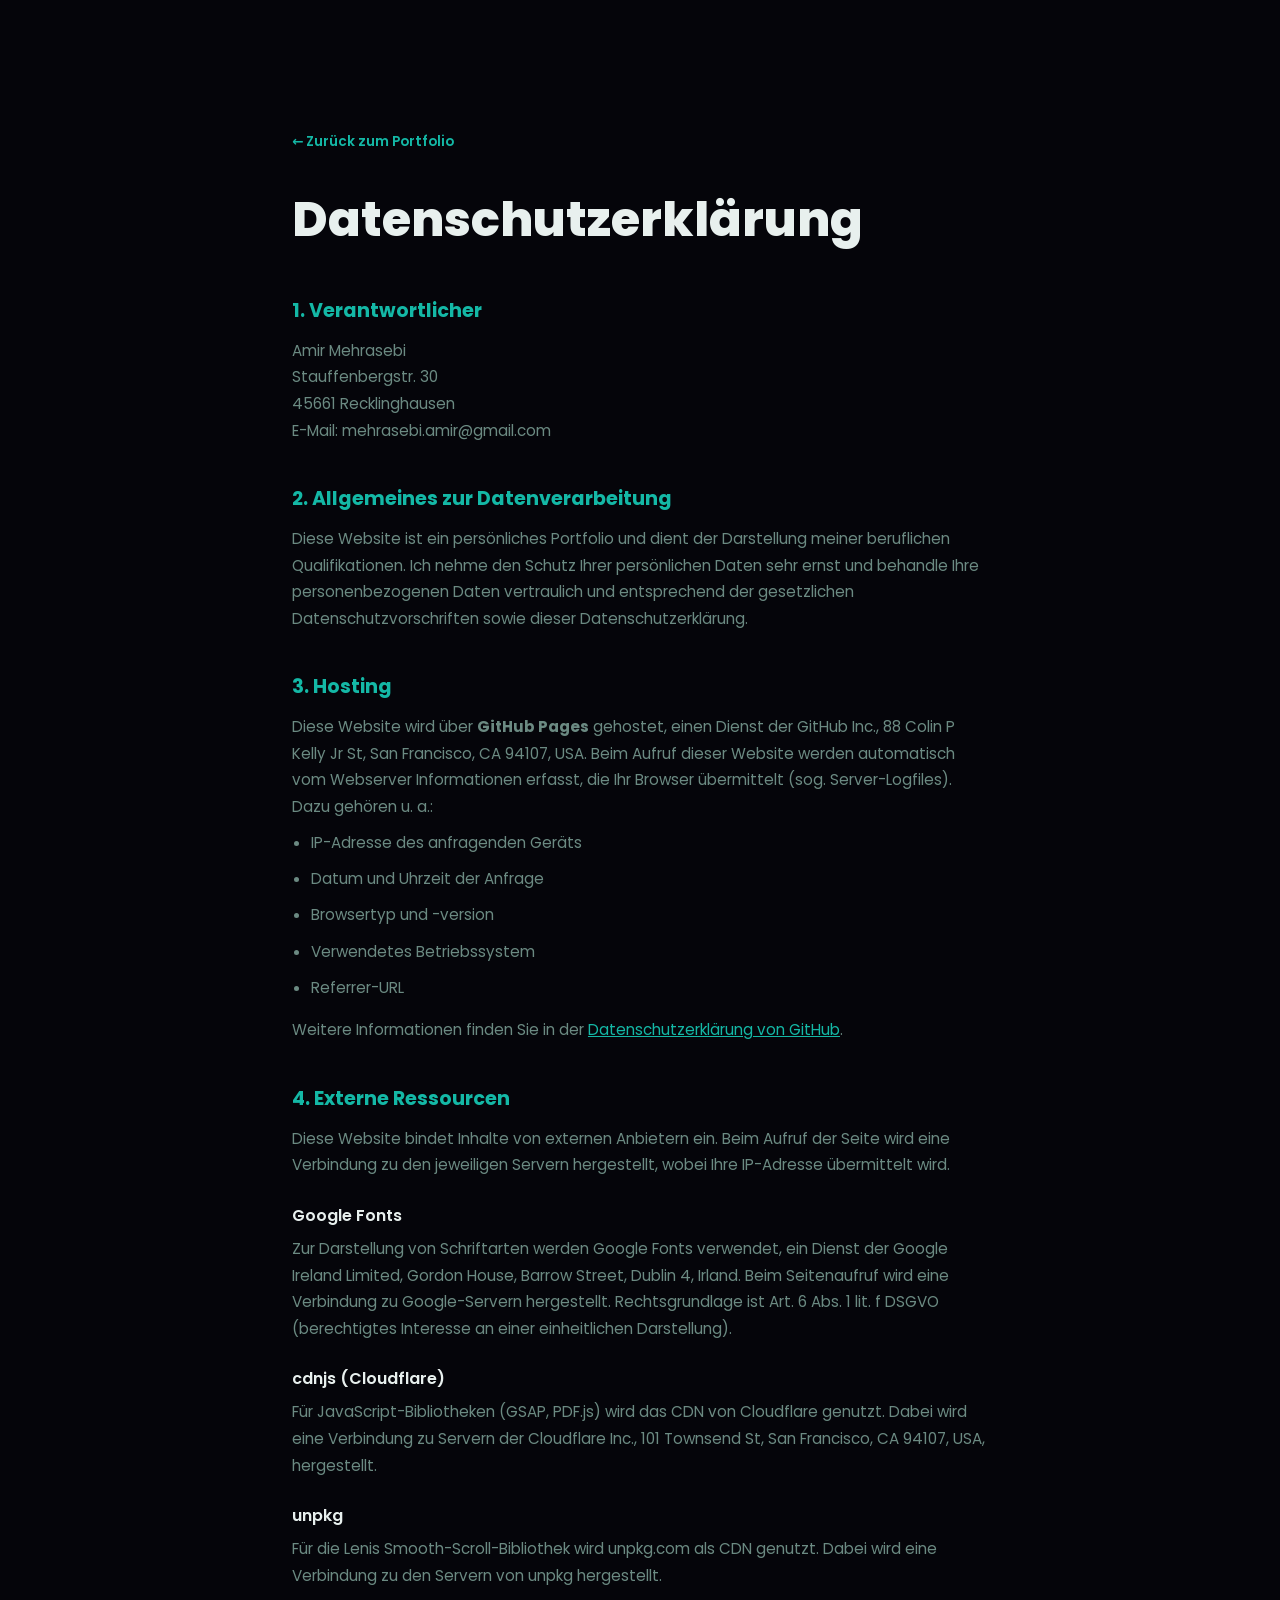
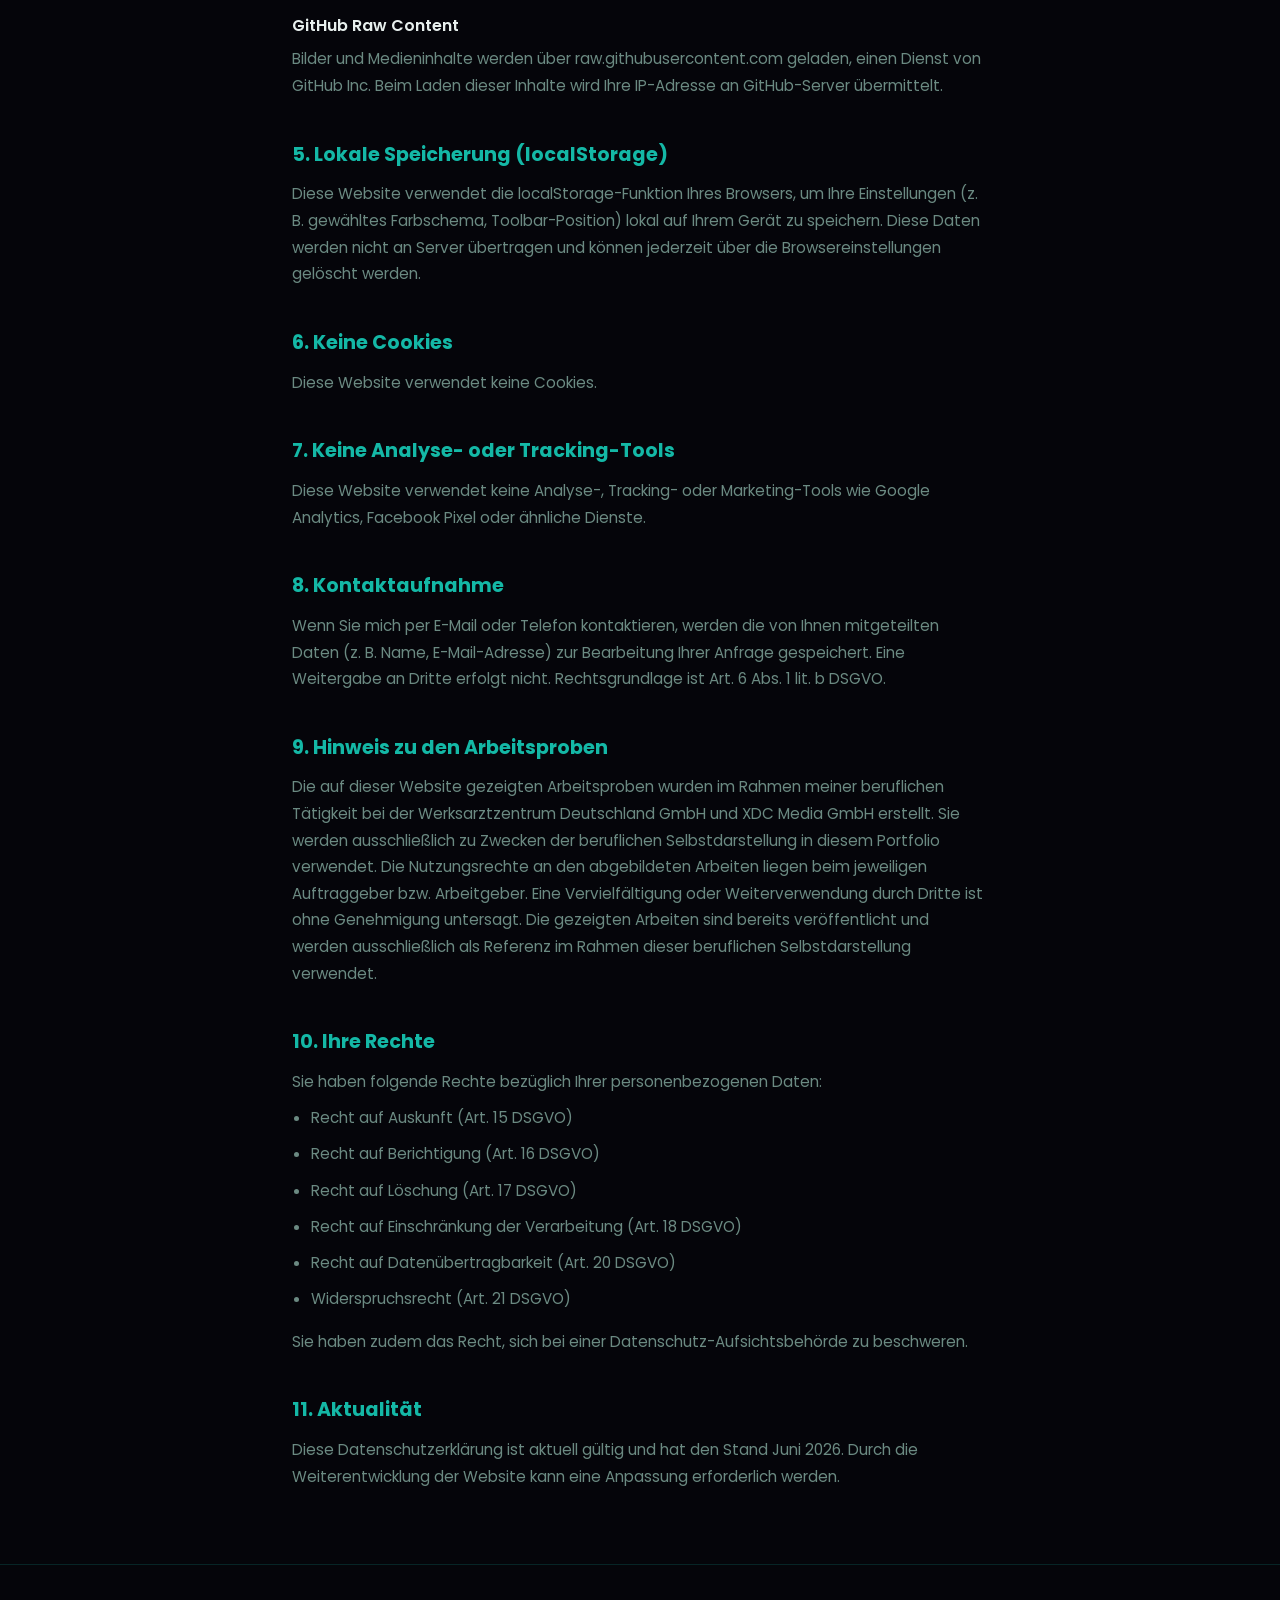
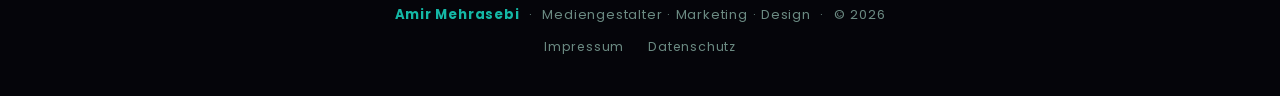
<file: datenschutz.html>
<!doctype html>
<html lang="de">
  <head>
    <meta charset="UTF-8" />
    <meta name="viewport" content="width=device-width, initial-scale=1.0" />
    <title>Datenschutz — Amir Mehrasebi</title>
    <link rel="preconnect" href="https://fonts.googleapis.com" />
    <link rel="preconnect" href="https://fonts.gstatic.com" crossorigin />
    <link
      href="https://fonts.googleapis.com/css2?family=Poppins:wght@400;600;700;800;900&display=swap"
      rel="stylesheet"
    />
    <link rel="stylesheet" href="style.css" />
    <style>
      .legal-page {
        max-width: 760px;
        margin: 0 auto;
        padding: 8rem 2rem 4rem;
        min-height: 100vh;
      }
      .legal-page h1 {
        font-size: clamp(2rem, 5vw, 3rem);
        font-weight: 800;
        margin-bottom: 2rem;
      }
      .legal-page h2 {
        font-size: 1.2rem;
        font-weight: 700;
        color: var(--accent);
        margin-top: 2.5rem;
        margin-bottom: 0.8rem;
      }
      .legal-page h3 {
        font-size: 1rem;
        font-weight: 600;
        margin-top: 1.5rem;
        margin-bottom: 0.5rem;
      }
      .legal-page p,
      .legal-page li {
        color: var(--muted);
        font-size: 0.95rem;
        line-height: 1.75;
        margin-bottom: 0.6rem;
      }
      .legal-page ul {
        padding-left: 1.2rem;
        margin-bottom: 1rem;
      }
      .legal-back {
        display: inline-flex;
        align-items: center;
        gap: 0.4rem;
        color: var(--accent);
        text-decoration: none;
        font-size: 0.85rem;
        font-weight: 600;
        margin-bottom: 2rem;
        transition: opacity 0.2s;
      }
      .legal-back:hover {
        opacity: 0.7;
      }
    </style>
  </head>
  <body>
    <div class="legal-page">
      <a href="index.html" class="legal-back">← Zurück zum Portfolio</a>
      <h1>Datenschutzerklärung</h1>

      <h2>1. Verantwortlicher</h2>
      <p>
        Amir Mehrasebi<br />
        <!-- ADRESSE HIER EINTRAGEN -->
        Stauffenbergstr. 30<br />
        45661 Recklinghausen<br />
        E-Mail: mehrasebi.amir@gmail.com
      </p>

      <h2>2. Allgemeines zur Datenverarbeitung</h2>
      <p>
        Diese Website ist ein persönliches Portfolio und dient der Darstellung
        meiner beruflichen Qualifikationen. Ich nehme den Schutz Ihrer
        persönlichen Daten sehr ernst und behandle Ihre personenbezogenen Daten
        vertraulich und entsprechend der gesetzlichen Datenschutzvorschriften
        sowie dieser Datenschutzerklärung.
      </p>

      <h2>3. Hosting</h2>
      <p>
        Diese Website wird über <strong>GitHub Pages</strong> gehostet, einen
        Dienst der GitHub Inc., 88 Colin P Kelly Jr St, San Francisco, CA 94107,
        USA. Beim Aufruf dieser Website werden automatisch vom Webserver
        Informationen erfasst, die Ihr Browser übermittelt (sog.
        Server-Logfiles). Dazu gehören u. a.:
      </p>
      <ul>
        <li>IP-Adresse des anfragenden Geräts</li>
        <li>Datum und Uhrzeit der Anfrage</li>
        <li>Browsertyp und -version</li>
        <li>Verwendetes Betriebssystem</li>
        <li>Referrer-URL</li>
      </ul>
      <p>
        Weitere Informationen finden Sie in der
        <a
          href="https://docs.github.com/en/site-policy/privacy-policies/github-general-privacy-statement"
          target="_blank"
          rel="noopener"
          style="color: var(--accent)"
          >Datenschutzerklärung von GitHub</a
        >.
      </p>

      <h2>4. Externe Ressourcen</h2>
      <p>
        Diese Website bindet Inhalte von externen Anbietern ein. Beim Aufruf der
        Seite wird eine Verbindung zu den jeweiligen Servern hergestellt, wobei
        Ihre IP-Adresse übermittelt wird.
      </p>

      <h3>Google Fonts</h3>
      <p>
        Zur Darstellung von Schriftarten werden Google Fonts verwendet, ein
        Dienst der Google Ireland Limited, Gordon House, Barrow Street, Dublin
        4, Irland. Beim Seitenaufruf wird eine Verbindung zu Google-Servern
        hergestellt. Rechtsgrundlage ist Art. 6 Abs. 1 lit. f DSGVO
        (berechtigtes Interesse an einer einheitlichen Darstellung).
      </p>

      <h3>cdnjs (Cloudflare)</h3>
      <p>
        Für JavaScript-Bibliotheken (GSAP, PDF.js) wird das CDN von Cloudflare
        genutzt. Dabei wird eine Verbindung zu Servern der Cloudflare Inc., 101
        Townsend St, San Francisco, CA 94107, USA, hergestellt.
      </p>

      <h3>unpkg</h3>
      <p>
        Für die Lenis Smooth-Scroll-Bibliothek wird unpkg.com als CDN genutzt.
        Dabei wird eine Verbindung zu den Servern von unpkg hergestellt.
      </p>

      <h3>GitHub Raw Content</h3>
      <p>
        Bilder und Medieninhalte werden über raw.githubusercontent.com geladen,
        einen Dienst von GitHub Inc. Beim Laden dieser Inhalte wird Ihre
        IP-Adresse an GitHub-Server übermittelt.
      </p>

      <h2>5. Lokale Speicherung (localStorage)</h2>
      <p>
        Diese Website verwendet die localStorage-Funktion Ihres Browsers, um
        Ihre Einstellungen (z. B. gewähltes Farbschema, Toolbar-Position) lokal
        auf Ihrem Gerät zu speichern. Diese Daten werden nicht an Server
        übertragen und können jederzeit über die Browsereinstellungen gelöscht
        werden.
      </p>

      <h2>6. Keine Cookies</h2>
      <p>Diese Website verwendet keine Cookies.</p>

      <h2>7. Keine Analyse- oder Tracking-Tools</h2>
      <p>
        Diese Website verwendet keine Analyse-, Tracking- oder Marketing-Tools
        wie Google Analytics, Facebook Pixel oder ähnliche Dienste.
      </p>

      <h2>8. Kontaktaufnahme</h2>
      <p>
        Wenn Sie mich per E-Mail oder Telefon kontaktieren, werden die von Ihnen
        mitgeteilten Daten (z. B. Name, E-Mail-Adresse) zur Bearbeitung Ihrer
        Anfrage gespeichert. Eine Weitergabe an Dritte erfolgt nicht.
        Rechtsgrundlage ist Art. 6 Abs. 1 lit. b DSGVO.
      </p>

      <h2>9. Hinweis zu den Arbeitsproben</h2>
      <p>
        Die auf dieser Website gezeigten Arbeitsproben wurden im Rahmen meiner
        beruflichen Tätigkeit bei der Werksarztzentrum Deutschland GmbH und XDC
        Media GmbH erstellt. Sie werden ausschließlich zu Zwecken der
        beruflichen Selbstdarstellung in diesem Portfolio verwendet. Die
        Nutzungsrechte an den abgebildeten Arbeiten liegen beim jeweiligen
        Auftraggeber bzw. Arbeitgeber. Eine Vervielfältigung oder
        Weiterverwendung durch Dritte ist ohne Genehmigung untersagt. Die
        gezeigten Arbeiten sind bereits veröffentlicht und werden ausschließlich
        als Referenz im Rahmen dieser beruflichen Selbstdarstellung verwendet.
      </p>

      <h2>10. Ihre Rechte</h2>
      <p>Sie haben folgende Rechte bezüglich Ihrer personenbezogenen Daten:</p>
      <ul>
        <li>Recht auf Auskunft (Art. 15 DSGVO)</li>
        <li>Recht auf Berichtigung (Art. 16 DSGVO)</li>
        <li>Recht auf Löschung (Art. 17 DSGVO)</li>
        <li>Recht auf Einschränkung der Verarbeitung (Art. 18 DSGVO)</li>
        <li>Recht auf Datenübertragbarkeit (Art. 20 DSGVO)</li>
        <li>Widerspruchsrecht (Art. 21 DSGVO)</li>
      </ul>
      <p>
        Sie haben zudem das Recht, sich bei einer Datenschutz-Aufsichtsbehörde
        zu beschweren.
      </p>

      <h2>11. Aktualität</h2>
      <p>
        Diese Datenschutzerklärung ist aktuell gültig und hat den Stand Juni
        2026. Durch die Weiterentwicklung der Website kann eine Anpassung
        erforderlich werden.
      </p>
    </div>

    <footer>
      <strong>Amir Mehrasebi</strong> &nbsp;·&nbsp; Mediengestalter · Marketing
      · Design &nbsp;·&nbsp; © 2026
      <div class="footer-links">
        <a href="impressum.html">Impressum</a>
        <a href="datenschutz.html">Datenschutz</a>
      </div>
    </footer>
  </body>
</html>
</file>
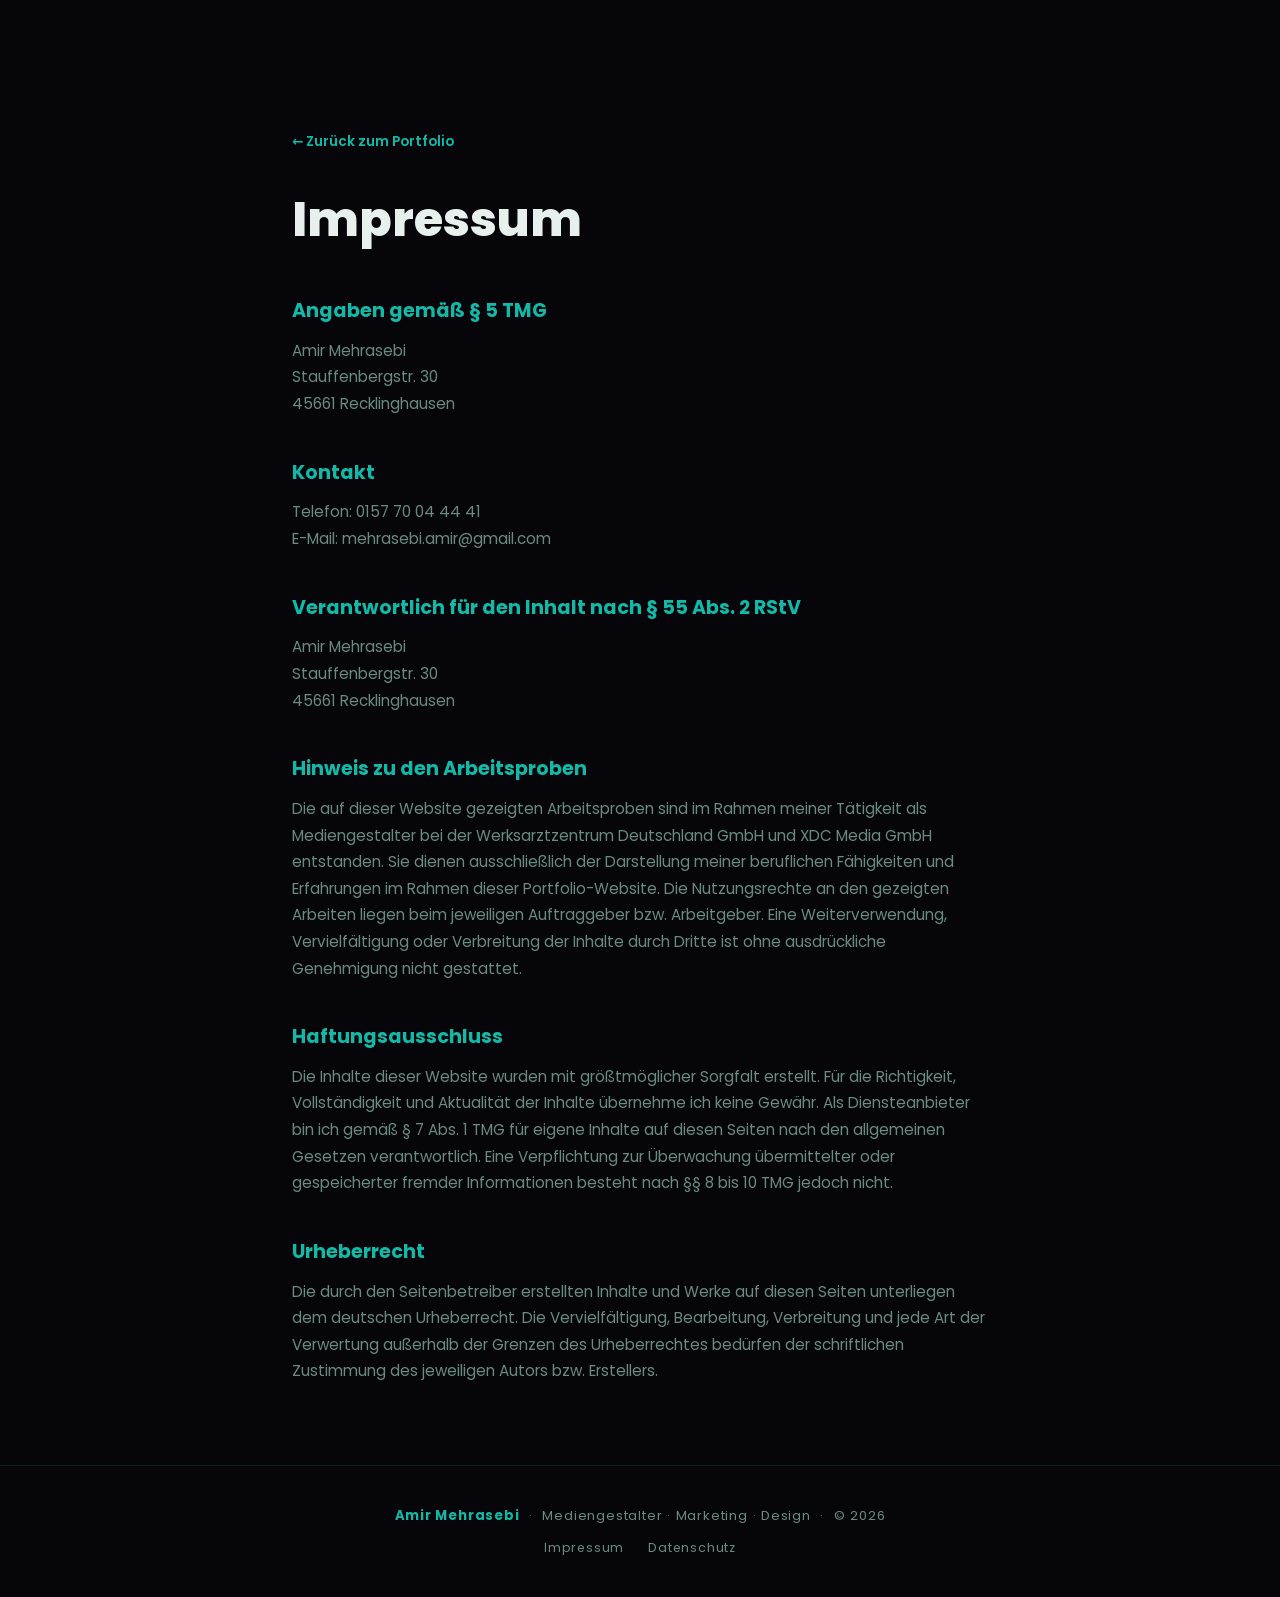
<file: impressum.html>
<!doctype html>
<html lang="de">
  <head>
    <meta charset="UTF-8" />
    <meta name="viewport" content="width=device-width, initial-scale=1.0" />
    <title>Impressum — Amir Mehrasebi</title>
    <link rel="preconnect" href="https://fonts.googleapis.com" />
    <link rel="preconnect" href="https://fonts.gstatic.com" crossorigin />
    <link
      href="https://fonts.googleapis.com/css2?family=Poppins:wght@400;600;700;800;900&display=swap"
      rel="stylesheet"
    />
    <link rel="stylesheet" href="style.css" />
    <style>
      .legal-page {
        max-width: 760px;
        margin: 0 auto;
        padding: 8rem 2rem 4rem;
        min-height: 100vh;
      }
      .legal-page h1 {
        font-size: clamp(2rem, 5vw, 3rem);
        font-weight: 800;
        margin-bottom: 2rem;
      }
      .legal-page h2 {
        font-size: 1.2rem;
        font-weight: 700;
        color: var(--accent);
        margin-top: 2.5rem;
        margin-bottom: 0.8rem;
      }
      .legal-page p {
        color: var(--muted);
        font-size: 0.95rem;
        line-height: 1.75;
        margin-bottom: 1rem;
      }
      .legal-back {
        display: inline-flex;
        align-items: center;
        gap: 0.4rem;
        color: var(--accent);
        text-decoration: none;
        font-size: 0.85rem;
        font-weight: 600;
        margin-bottom: 2rem;
        transition: opacity 0.2s;
      }
      .legal-back:hover {
        opacity: 0.7;
      }
    </style>
  </head>
  <body>
    <div class="legal-page">
      <a href="index.html" class="legal-back">← Zurück zum Portfolio</a>
      <h1>Impressum</h1>

      <h2>Angaben gemäß § 5 TMG</h2>
      <p>
        Amir Mehrasebi<br />
        Stauffenbergstr. 30<br />
        45661 Recklinghausen
      </p>

      <h2>Kontakt</h2>
      <p>
        Telefon: 0157 70 04 44 41<br />
        E-Mail: mehrasebi.amir@gmail.com
      </p>

      <h2>Verantwortlich für den Inhalt nach § 55 Abs. 2 RStV</h2>
      <p>
        Amir Mehrasebi<br />
        Stauffenbergstr. 30<br />
        45661 Recklinghausen
      </p>

      <h2>Hinweis zu den Arbeitsproben</h2>
      <p>
        Die auf dieser Website gezeigten Arbeitsproben sind im Rahmen meiner
        Tätigkeit als Mediengestalter bei der Werksarztzentrum Deutschland GmbH
        und XDC Media GmbH entstanden. Sie dienen ausschließlich der Darstellung
        meiner beruflichen Fähigkeiten und Erfahrungen im Rahmen dieser
        Portfolio-Website. Die Nutzungsrechte an den gezeigten Arbeiten liegen
        beim jeweiligen Auftraggeber bzw. Arbeitgeber. Eine Weiterverwendung,
        Vervielfältigung oder Verbreitung der Inhalte durch Dritte ist ohne
        ausdrückliche Genehmigung nicht gestattet.
      </p>

      <h2>Haftungsausschluss</h2>
      <p>
        Die Inhalte dieser Website wurden mit größtmöglicher Sorgfalt erstellt.
        Für die Richtigkeit, Vollständigkeit und Aktualität der Inhalte
        übernehme ich keine Gewähr. Als Diensteanbieter bin ich gemäß § 7 Abs. 1
        TMG für eigene Inhalte auf diesen Seiten nach den allgemeinen Gesetzen
        verantwortlich. Eine Verpflichtung zur Überwachung übermittelter oder
        gespeicherter fremder Informationen besteht nach §§ 8 bis 10 TMG jedoch
        nicht.
      </p>

      <h2>Urheberrecht</h2>
      <p>
        Die durch den Seitenbetreiber erstellten Inhalte und Werke auf diesen
        Seiten unterliegen dem deutschen Urheberrecht. Die Vervielfältigung,
        Bearbeitung, Verbreitung und jede Art der Verwertung außerhalb der
        Grenzen des Urheberrechtes bedürfen der schriftlichen Zustimmung des
        jeweiligen Autors bzw. Erstellers.
      </p>
    </div>

    <footer>
      <strong>Amir Mehrasebi</strong> &nbsp;·&nbsp; Mediengestalter · Marketing
      · Design &nbsp;·&nbsp; © 2026
      <div class="footer-links">
        <a href="impressum.html">Impressum</a>
        <a href="datenschutz.html">Datenschutz</a>
      </div>
    </footer>
  </body>
</html>
</file>
<file: style.css>
*,
*::before,
*::after {
  box-sizing: border-box;
  margin: 0;
  padding: 0;
}

::selection {
  background: var(--accent);
  color: #05050a;
}

:root {
  --font: "Poppins", system-ui, sans-serif;
  --bg: #05050a;
  --bg2: #0a1210;
  --accent: #14b8a6;
  --accent2: #cea763;
  --text: #e8f0ee;
  --muted: #6b8a82;
  --glass: rgba(20, 184, 166, 0.06);
  --glass-border: rgba(20, 184, 166, 0.18);
}

html {
  scroll-behavior: smooth;
}
body {
  font-family: var(--font);
  background: var(--bg);
  color: var(--text);
  overflow-x: hidden;
}

.nav {
  position: fixed;
  top: 0;
  left: 0;
  right: 0;
  z-index: 100;
  padding: 1.4rem 0;
  transition: background 0.4s;
}
.nav-inner {
  max-width: 1100px;
  margin: 0 auto;
  padding: 0 3rem;
  display: flex;
  align-items: center;
  justify-content: space-between;
}
.nav-brand {
  text-decoration: none;
  font-size: 0.95rem;
  font-weight: 700;
  color: var(--text);
  letter-spacing: 0.02em;
  flex-shrink: 0;
}
.nav-brand span {
  color: var(--accent);
}
.nav.scrolled {
  background: rgba(5, 10, 9, 0.8);
  backdrop-filter: blur(20px);
}
.nav-progress {
  position: absolute;
  bottom: 0;
  left: 0;
  right: 0;
  height: 2px;
  background: transparent;
}
.nav-progress-fill {
  height: 100%;
  width: 0%;
  background: var(--accent);
  transition: width 0.05s linear;
}

.nav-left {
  display: flex;
  flex-direction: row;
  align-items: center;
  gap: 1rem;
}
.smile-rotating {
  position: relative;
  height: 1.4em;
  width: 620px;
  flex-shrink: 0;
}
.smile-text {
  position: absolute;
  top: 0;
  left: 0;
  font-size: 0.92rem;
  color: var(--text);
  white-space: nowrap;
  opacity: 0;
  transform: translateY(6px);
  transition:
    opacity 0.7s ease,
    transform 0.7s ease;
  pointer-events: none;
}
.smile-text.active {
  opacity: 1;
  transform: translateY(0);
  pointer-events: auto;
}
.smile-btn {
  display: inline-flex;
  align-items: center;
  gap: 0.6rem;
  background: #14b8a6;
  color: #fff;
  border: none;
  padding: 0.55rem 1.3rem 0.55rem 1rem;
  border-radius: 100px;
  font-family: var(--font);
  font-size: 0.9rem;
  font-weight: 700;
  cursor: pointer;
  white-space: nowrap;
  flex-shrink: 0;
  position: relative;
  box-shadow:
    0 0 18px rgba(20, 184, 166, 0.45),
    0 0 40px rgba(20, 184, 166, 0.15),
    inset 0 1px 0 rgba(255, 255, 255, 0.15);
  transition:
    box-shadow 0.25s,
    transform 0.2s;
  animation: smilePulse 3s ease-in-out infinite;
}
@keyframes smilePulse {
  0%,
  100% {
    opacity: 1;
  }
  50% {
    opacity: 0.75;
  }
}
.smile-btn:hover {
  transform: translateY(-2px);
  box-shadow:
    0 0 32px rgba(20, 184, 166, 0.7),
    0 0 70px rgba(20, 184, 166, 0.3),
    inset 0 1px 0 rgba(255, 255, 255, 0.2);
}
.smile-btn:active {
  transform: scale(0.96);
}
.smile-count {
  background: rgba(0, 0, 0, 0.25);
  padding: 0.15rem 0.55rem;
  border-radius: 100px;
  font-size: 0.82rem;
  font-weight: 800;
  letter-spacing: 0.03em;
}
.smile-count::after {
  content: "+";
  font-size: 0.75rem;
  margin-left: 1px;
}

.nav-links {
  display: flex;
  gap: 2rem;
}
.nav-links a {
  color: var(--muted);
  text-decoration: none;
  font-size: 0.82rem;
  letter-spacing: 0.06em;
  text-transform: uppercase;
  transition: color 0.2s;
}
.nav-links a:hover {
  color: var(--text);
}

.nav-actions {
  display: flex;
  align-items: center;
  gap: 0.5rem;
  position: absolute;
  right: 2.5rem;
}
.nav-icon-btn {
  display: flex;
  align-items: center;
  justify-content: center;
  width: 36px;
  height: 36px;
  border-radius: 50%;
  border: 1px solid var(--glass-border);
  background: var(--glass);
  color: var(--muted);
  cursor: pointer;
  transition:
    color 0.2s,
    border-color 0.2s;
}
.nav-icon-btn:hover {
  color: var(--text);
  border-color: var(--accent);
}
.tb-icon-sun {
  display: none;
}
[data-theme="light"] .tb-icon-moon {
  display: none;
}
[data-theme="light"] .tb-icon-sun {
  display: block;
}

.toolbar.right ~ .search-overlay,
.toolbar.right ~ nav .search-overlay {
  left: auto;
  right: 52px;
}
.search-overlay {
  display: none;
  position: fixed;
  top: 50%;
  left: 52px;
  transform: translateY(-50%);
  width: 340px;
  max-width: 80vw;
  z-index: 501;
}
.search-overlay.open {
  display: block;
}
.search-box {
  background: rgba(5, 10, 9, 0.96);
  backdrop-filter: blur(20px);
  border: 1px solid var(--glass-border);
  border-radius: 12px;
  overflow: hidden;
}
.search-box input {
  width: 100%;
  padding: 1rem 1.2rem;
  background: transparent;
  border: none;
  outline: none;
  color: var(--text);
  font-family: var(--font);
  font-size: 0.95rem;
}
.search-box input::placeholder {
  color: var(--muted);
}
.search-results {
  border-top: 1px solid var(--glass-border);
}
.search-results:empty {
  border-top: none;
}
.search-result-item {
  display: block;
  padding: 0.8rem 1.2rem;
  color: var(--text);
  text-decoration: none;
  font-size: 0.88rem;
  cursor: pointer;
  transition: background 0.15s;
}
.search-result-item:hover {
  background: rgba(20, 184, 166, 0.1);
}
.search-result-item .sr-tag {
  font-size: 0.7rem;
  color: var(--accent);
  text-transform: uppercase;
  letter-spacing: 0.1em;
}

[data-theme="light"] {
  --bg: #f5f5f0;
  --bg2: #eaeae5;
  --text: #1a1a1a;
  --muted: #5a6a64;
  --glass: rgba(20, 184, 166, 0.08);
  --glass-border: rgba(20, 184, 166, 0.25);
}
[data-theme="light"] .nav.scrolled {
  background: rgba(245, 245, 240, 0.8);
  box-shadow: 0 8px 32px rgba(0, 0, 0, 0.1);
}
[data-theme="light"] .search-box {
  background: rgba(245, 245, 240, 0.96);
}
[data-theme="light"] .hero-bg {
  background:
    radial-gradient(
      ellipse 70% 60% at 60% 40%,
      rgba(20, 184, 166, 0.1) 0%,
      transparent 60%
    ),
    radial-gradient(
      ellipse 50% 50% at 20% 80%,
      rgba(212, 160, 23, 0.05) 0%,
      transparent 50%
    ),
    #f5f5f0;
}
[data-theme="light"] .card-img {
  background: linear-gradient(135deg, #e8e8e3, #deded9);
}
[data-theme="light"] .float-card {
  background: rgba(20, 184, 166, 0.08);
}
[data-theme="light"] .float-card img {
  filter: grayscale(60%);
}

.burger {
  display: none;
  flex-direction: column;
  justify-content: center;
  gap: 5px;
  background: none;
  border: none;
  cursor: pointer;
  padding: 6px;
  z-index: 101;
}
.burger span {
  display: block;
  width: 24px;
  height: 2px;
  background: var(--text);
  border-radius: 2px;
  transition:
    transform 0.3s,
    opacity 0.3s;
}
.nav.nav-open .burger span:nth-child(1) {
  transform: translateY(7px) rotate(45deg);
}
.nav.nav-open .burger span:nth-child(2) {
  opacity: 0;
}
.nav.nav-open .burger span:nth-child(3) {
  transform: translateY(-7px) rotate(-45deg);
}

@media (max-width: 768px) {
  .nav-left {
    display: none;
  }
  .nav {
    justify-content: space-between;
    padding: 1rem 1.5rem;
    gap: 0.8rem;
  }
  .nav-brand {
    position: static;
    font-size: 0.85rem;
    right: auto;
  }
  .burger {
    display: flex;
  }
  .nav-links {
    display: none;
    position: absolute;
    top: 100%;
    left: 0;
    right: 0;
    flex-direction: column;
    background: rgba(5, 10, 9, 0.96);
    backdrop-filter: blur(20px);
    padding: 1.5rem 2rem;
    gap: 1.2rem;
    text-align: center;
    border-top: 1px solid var(--glass-border);
  }
  .nav.nav-open .nav-links {
    display: flex;
  }
  .nav-links a {
    font-size: 1rem;
    padding: 0.4rem 0;
  }
}

.hero {
  position: relative;
  height: 100vh;
  display: flex;
  align-items: center;
  justify-content: center;
  overflow: hidden;
}
.hero-bg {
  position: absolute;
  inset: -10%;
  background:
    radial-gradient(
      ellipse 70% 60% at 60% 40%,
      rgba(20, 184, 166, 0.12) 0%,
      transparent 60%
    ),
    radial-gradient(
      ellipse 50% 50% at 20% 80%,
      rgba(212, 160, 23, 0.06) 0%,
      transparent 50%
    ),
    #050a09;
  transform-origin: center;
  transform: scale(1.4);
  will-change: transform;
}
.hero-dots {
  position: absolute;
  inset: 0;
  width: 100%;
  height: 100%;
  z-index: 1;
  pointer-events: none;
  opacity: 0.16;
}
.hero-inner {
  position: relative;
  z-index: 2;
  display: grid;
  grid-template-columns: 1fr auto;
  align-items: center;
  gap: 5rem;
  max-width: 1100px;
  width: 100%;
  padding: 0 3rem;
}
.hero-name {
  display: block;
  margin-bottom: 1.4rem;
}
.hero-name > span {
  display: block;
  font-size: clamp(3.2rem, 7vw, 6.5rem);
  font-weight: 800;
  letter-spacing: -0.02em;
  line-height: 1;
  color: var(--text);
  white-space: nowrap;
}
.hero-bio {
  font-size: clamp(1rem, 1.8vw, 1.15rem);
  font-weight: 400;
  color: var(--muted);
  line-height: 1.65;
  max-width: 520px;
}
.hero-photo-wrap {
  width: 300px;
  height: 380px;
  border-radius: 60% 40% 30% 70% / 60% 30% 70% 40%;
  overflow: hidden;
  border: 1px solid var(--glass-border);
  box-shadow:
    0 0 80px rgba(20, 184, 166, 0.15),
    0 0 0 1px var(--glass-border);
  flex-shrink: 0;
}
.hero-photo {
  width: 100%;
  height: 100%;
  object-fit: cover;
  object-position: center top;
  display: block;
}
.hero-scroll {
  position: absolute;
  bottom: 2.5rem;
  left: 50%;
  transform: translateX(-50%);
  display: flex;
  flex-direction: column;
  align-items: center;
  gap: 0.5rem;
  color: var(--muted);
  font-size: 0.72rem;
  letter-spacing: 0.12em;
  text-transform: uppercase;
}
.scroll-line {
  width: 1px;
  height: 50px;
  background: linear-gradient(to bottom, var(--accent), transparent);
  animation: scrollDrop 2s ease-in-out infinite;
}
@keyframes scrollDrop {
  0%,
  100% {
    opacity: 0.3;
    transform: scaleY(0.5) translateY(-10px);
  }
  50% {
    opacity: 1;
    transform: scaleY(1) translateY(0);
  }
}
@keyframes pulse {
  0%,
  100% {
    opacity: 1;
    transform: scale(1);
  }
  50% {
    opacity: 0.4;
    transform: scale(0.6);
  }
}
@media (max-width: 768px) {
  .hero-inner {
    grid-template-columns: 1fr;
    text-align: center;
  }
  .hero-photo-wrap {
    width: 200px;
    height: 250px;
    margin: 0 auto;
  }
  .hero-bio {
    margin: 0 auto;
  }
}

.story-outer {
  position: relative;
  height: 350vh;
  background: var(--bg2);
}
.story-sticky {
  position: sticky;
  top: 0;
  height: 100vh;
  display: flex;
  align-items: center;
  justify-content: center;
}
.story-bg-glow {
  position: absolute;
  width: 600px;
  height: 600px;
  border-radius: 50%;
  background: radial-gradient(
    circle,
    rgba(20, 184, 166, 0.08) 0%,
    transparent 70%
  );
  pointer-events: none;
}
.story-phase {
  position: absolute;
  text-align: center;
  padding: 0 2rem;
  opacity: 0;
  will-change: opacity, transform;
}
.phase-label {
  font-size: 0.78rem;
  letter-spacing: 0.2em;
  text-transform: uppercase;
  color: var(--accent);
  margin-bottom: 1.2rem;
}
.story-phase h2,
.story-phase h1 {
  font-size: clamp(2.5rem, 7vw, 6rem);
  font-weight: 800;
  line-height: 1.05;
}
.story-phase p {
  margin-top: 1.5rem;
  font-size: clamp(1rem, 2vw, 1.3rem);
  font-weight: 400;
  color: var(--muted);
  max-width: 600px;
  margin-left: auto;
  margin-right: auto;
}
.big-num {
  font-size: clamp(6rem, 18vw, 16rem);
  font-weight: 800;
  color: var(--accent);
  line-height: 1;
}

#phase2 {
  display: flex;
  flex-direction: column;
  align-items: center;
  gap: 1.8rem;
  max-width: 900px;
  width: 100%;
  padding: 0 3rem;
  text-align: center;
}
#phase2 .phase-label {
  margin-bottom: 0;
}
#phase2 h1 {
  font-size: clamp(1.6rem, 3.5vw, 2.6rem);
}
#phase2 p {
  font-size: clamp(1rem, 2vw, 1.25rem);
  color: var(--muted);
  line-height: 1.75;
  max-width: 600px;
  margin: 0;
}
.phase2-photos {
  display: flex;
  gap: 1.4rem;
  align-items: center;
  justify-content: center;
}
.float-card-wrap {
  position: relative;
}

.float-card-wrap {
  position: relative;
}
.float-card-wrap::before {
  content: "";
  position: absolute;
  inset: 0;
  background: var(--accent);
  z-index: -1;
}
.float-card-wrap:nth-child(1)::before {
  border-radius: 60% 40% 30% 70% / 60% 30% 70% 40%;
  transform: translate(-2px, 2px);
}
.float-card-wrap:nth-child(2)::before {
  border-radius: 30% 70% 70% 30% / 30% 30% 70% 70%;
  transform: translate(2px, 2px);
}
.float-card-wrap:nth-child(3)::before {
  border-radius: 50% 50% 20% 80% / 25% 75% 25% 75%;
  transform: translate(2px, -2px);
}

.float-card {
  position: relative;
  width: 155px;
  height: 205px;
  background: rgba(20, 184, 166, 0.05);
  border: 1px solid var(--glass-border);
  overflow: hidden;
  cursor: pointer;
  transition: transform 0.35s ease;
}
.float-card img {
  filter: grayscale(100%);
  transition: filter 0.35s ease;
}
.float-card-wrap:nth-child(1) .float-card {
  border-radius: 60% 40% 30% 70% / 60% 30% 70% 40%;
}
.float-card-wrap:nth-child(2) .float-card {
  border-radius: 30% 70% 70% 30% / 30% 30% 70% 70%;
}
.float-card-wrap:nth-child(3) .float-card {
  border-radius: 50% 50% 20% 80% / 25% 75% 25% 75%;
}
.float-card:hover {
  transform: scale(1.08);
}
.float-card:hover img {
  filter: grayscale(0%);
}
.float-card img {
  width: 100%;
  height: 100%;
  object-fit: cover;
  object-position: center;
  display: block;
}

.img-modal {
  position: fixed;
  inset: 0;
  z-index: 9000;
  display: flex;
  align-items: center;
  justify-content: center;
  background: rgba(5, 5, 10, 0.65);
  backdrop-filter: blur(18px);
  opacity: 0;
  pointer-events: none;
  transition: opacity 0.3s ease;
}
.img-modal.open {
  opacity: 1;
  pointer-events: auto;
}
.img-modal-panel {
  position: relative;
  max-width: 92vw;
  max-height: 92vh;
  border-radius: 16px;
  overflow: hidden;
  box-shadow:
    0 30px 80px rgba(0, 0, 0, 0.7),
    0 0 0 1px rgba(20, 184, 166, 0.2);
  transform: scale(0.88) translateY(20px);
  transition: transform 0.35s cubic-bezier(0.34, 1.56, 0.64, 1);
}
.img-modal.open .img-modal-panel {
  transform: scale(1) translateY(0);
}
.img-modal-panel img {
  display: block;
  max-width: 90vw;
  max-height: 90vh;
  width: auto;
  height: auto;
}
.img-modal-close {
  position: absolute;
  top: 12px;
  right: 12px;
  width: 32px;
  height: 32px;
  border-radius: 50%;
  background: rgba(5, 5, 10, 0.7);
  border: 1px solid rgba(255, 255, 255, 0.15);
  color: #fff;
  font-size: 1rem;
  cursor: pointer;
  display: flex;
  align-items: center;
  justify-content: center;
  transition: background 0.2s;
}
.img-modal-close:hover {
  background: rgba(20, 184, 166, 0.4);
}
@keyframes floatCard {
  0%,
  100% {
    transform: translateY(0px);
  }
  50% {
    transform: translateY(-5px);
  }
}

.horizontal-wrap {
  overflow: hidden;
  position: relative;
}
.h-scroll-hint {
  position: absolute;
  right: 6rem;
  top: 50%;
  transform: translateY(-50%);
  z-index: 10;
  pointer-events: none;
  transition:
    opacity 0.4s,
    transform 0.4s;
}
.h-hint-arrow {
  display: flex;
  align-items: center;
  justify-content: center;
  width: 52px;
  height: 52px;
  border-radius: 50%;
  background: rgba(255, 255, 255, 0.1);
  border: 2px solid #fff;
  color: #fff;
  font-size: 1.8rem;
  font-weight: 900;
  animation: hintPulse 2s ease-in-out infinite;
  transition: transform 0.4s;
}
.h-scroll-hint.down {
  transform: translateY(-50%);
}
.h-scroll-hint.down .h-hint-arrow {
  animation: hintPulseDown 2s ease-in-out infinite;
}
@keyframes hintPulse {
  0%,
  100% {
    transform: translateX(0);
    opacity: 1;
  }
  50% {
    transform: translateX(8px);
    opacity: 0.5;
  }
}
@keyframes hintPulseDown {
  0%,
  100% {
    transform: translateY(0);
    opacity: 1;
  }
  50% {
    transform: translateY(8px);
    opacity: 0.5;
  }
}
.horizontal-track {
  display: flex;
  width: 500vw;
}
.h-panel {
  width: 100vw;
  height: 100vh;
  display: flex;
  align-items: center;
  justify-content: center;
  flex-shrink: 0;
  padding: 4rem;
}

.h-panel:nth-child(1) {
  background: #134e4a;
}
.h-panel:nth-child(2) {
  background: #1e3a8a;
}
.h-panel:nth-child(3) {
  background: #3b0764;
}
.h-panel:nth-child(4) {
  background: #21703e;
}
.h-panel:nth-child(5) {
  background: #050a09;
}

.h-panel-inner {
  max-width: 700px;
  width: 100%;
}

.h-panel-num {
  font-size: 0.75rem;
  letter-spacing: 0.2em;
  text-transform: uppercase;
  margin-bottom: 1rem;
}
.h-panel:nth-child(1) .h-panel-num {
  color: #14b8a6;
}
.h-panel:nth-child(2) .h-panel-num {
  color: #60a5fa;
}
.h-panel:nth-child(3) .h-panel-num {
  color: #a78bfa;
}
.h-panel:nth-child(4) .h-panel-num {
  color: #86efac;
}
.h-panel:nth-child(5) .h-panel-num {
  color: #cea763;
}

.h-panel-divider {
  width: 60px;
  height: 2px;
  margin-bottom: 2rem;
}
.h-panel:nth-child(1) .h-panel-divider {
  background: #14b8a6;
}
.h-panel:nth-child(2) .h-panel-divider {
  background: #60a5fa;
}
.h-panel:nth-child(3) .h-panel-divider {
  background: #a78bfa;
}
.h-panel:nth-child(4) .h-panel-divider {
  background: #86efac;
}
.h-panel:nth-child(5) .h-panel-divider {
  background: #cea763;
}

.h-panel-title {
  font-size: clamp(3rem, 7vw, 6rem);
  font-weight: 800;
  line-height: 1;
  margin-bottom: 2rem;
  color: #ffffff;
}

.h-panel-list {
  list-style: none;
  display: flex;
  flex-direction: column;
  gap: 0.7rem;
}
.h-panel-list li {
  font-size: 1.05rem;
  font-weight: 400;
  color: rgba(255, 255, 255, 0.75);
  padding-left: 1.2rem;
  position: relative;
}
.h-panel-list li::before {
  content: "";
  position: absolute;
  left: 0;
  top: 50%;
  transform: translateY(-50%);
  width: 5px;
  height: 5px;
  border-radius: 50%;
}
.h-panel:nth-child(1) .h-panel-list li::before {
  background: #14b8a6;
}
.h-panel:nth-child(2) .h-panel-list li::before {
  background: #60a5fa;
}
.h-panel:nth-child(3) .h-panel-list li::before {
  background: #a78bfa;
}
.h-panel:nth-child(4) .h-panel-list li::before {
  background: #86efac;
}
.h-panel:nth-child(5) .h-panel-list li::before {
  background: #cea763;
}

.imgseq-outer {
  position: relative;
  height: 500vh;
}
.imgseq-sticky {
  position: sticky;
  top: 0;
  height: 100vh;
  display: flex;
  align-items: center;
  justify-content: center;
  overflow: hidden;
}
.imgseq-content {
  display: grid;
  grid-template-columns: 1fr 1fr;
  grid-template-rows: auto auto;
  grid-template-areas:
    "text  visual"
    "orbit visual";
  align-items: start;
  gap: 4rem;
  max-width: 1100px;
  padding: 0 3rem;
  width: 100%;
}
.imgseq-text .sec-tag {
  font-size: 0.75rem;
  letter-spacing: 0.2em;
  text-transform: uppercase;
  color: var(--accent);
  margin-bottom: 1.5rem;
}
.imgseq-text h2 {
  font-size: clamp(1.8rem, 3.5vw, 3rem);
  font-weight: 800;
  line-height: 1.15;
  margin-bottom: 1.2rem;
}
.imgseq-static-desc {
  color: var(--muted);
  font-size: 0.95rem;
  line-height: 1.7;
  margin-bottom: 1.5rem;
}
.orbit-period-label {
  font-size: 1.35rem;
  font-weight: 800;
  color: var(--accent);
  margin-bottom: 0.6rem;
  transition: opacity 0.2s;
}
.orbit-title {
  color: var(--accent);
  font-size: 1rem;
  font-weight: 700;
  margin-bottom: 0.6rem;
  transition: opacity 0.2s;
}
.orbit-period-desc {
  font-size: 0.9rem;
  color: var(--text);
  transition: opacity 0.2s;
  display: flex;
  flex-direction: column;
  gap: 0.3rem;
}
.orbit-line {
  display: flex;
  align-items: flex-start;
  gap: 0.5rem;
  line-height: 1.5;
}
.orbit-bullet {
  color: var(--accent);
  flex-shrink: 0;
  font-size: 0.75rem;
  margin-top: 0.2rem;
}
.imgseq-text {
  grid-area: text;
}
.imgseq-orbit {
  grid-area: orbit;
}
.imgseq-visual {
  grid-area: visual;
  align-self: center;
  display: flex;
  flex-direction: column;
  align-items: center;
  justify-content: center;
  gap: 1.2rem;
  padding: 2rem 0;
}
.tl-big-year {
  font-size: clamp(5rem, 11vw, 9rem);
  font-weight: 800;
  color: var(--accent);
  line-height: 1;
  letter-spacing: -0.04em;
  text-shadow: 0 0 80px rgba(20, 184, 166, 0.35);
  transition: opacity 0.18s ease;
}
.tl-step-label {
  font-size: 0.78rem;
  letter-spacing: 0.22em;
  text-transform: uppercase;
  color: var(--muted);
  margin-top: -0.4rem;
}
.tl-progress-wrap {
  width: 100%;
  max-width: 360px;
  margin-top: 0.8rem;
}
.tl-progress-track {
  position: relative;
  height: 2px;
  background: rgba(255, 255, 255, 0.1);
  border-radius: 2px;
}
.tl-progress-fill {
  height: 100%;
  background: var(--accent);
  border-radius: 2px;
  width: 0%;
  box-shadow: 0 0 10px rgba(20, 184, 166, 0.5);
  transition: width 0.08s linear;
}
.tl-dots {
  position: absolute;
  top: 50%;
  left: 0;
  width: 100%;
  transform: translateY(-50%);
  display: flex;
  justify-content: space-between;
}
.tl-dot {
  width: 10px;
  height: 10px;
  border-radius: 50%;
  background: rgba(255, 255, 255, 0.12);
  border: 2px solid rgba(255, 255, 255, 0.2);
  transition:
    background 0.25s,
    border-color 0.25s,
    transform 0.25s,
    box-shadow 0.25s;
  cursor: default;
}
.tl-dot.filled {
  background: var(--accent);
  border-color: var(--accent);
}
.tl-dot.current {
  transform: scale(1.5);
  box-shadow: 0 0 10px rgba(20, 184, 166, 0.7);
}
.tl-years-row {
  display: flex;
  justify-content: space-between;
  margin-top: 0.9rem;
  font-size: 0.7rem;
  color: var(--muted);
  letter-spacing: 0.05em;
}

@media (max-width: 768px) {
  .imgseq-content {
    grid-template-columns: 1fr;
    grid-template-areas:
      "text"
      "visual"
      "orbit";
  }
  .imgseq-text {
    grid-area: text;
  }
  .imgseq-visual {
    grid-area: visual;
  }
  .imgseq-orbit {
    grid-area: orbit;
  }
  .tl-big-year {
    font-size: clamp(4rem, 20vw, 6rem);
  }
}

@media (max-width: 500px) {
  html,
  body {
    overflow-x: hidden;
  }

  .nav-left {
    display: none;
  }
  .nav {
    justify-content: center;
  }
  .nav-links {
    width: 100%;
    justify-content: center;
    gap: 0.7rem;
    flex-wrap: wrap;
    font-size: 0.72rem;
  }

  .hero-inner {
    grid-template-columns: 1fr;
    gap: 2rem;
    padding: 0 1.5rem;
    text-align: center;
    justify-items: center;
  }
  .hero-name > span {
    white-space: normal;
  }
  .hero-bio {
    font-size: 0.95rem;
  }
  .hero-photo-wrap {
    width: 180px;
    height: 230px;
  }

  .story-outer {
    height: auto;
  }
  .story-sticky {
    position: relative;
    height: auto;
    display: flex;
    flex-direction: column;
    gap: 3rem;
    padding: 4rem 1.5rem;
  }
  .story-phase {
    position: relative;
    opacity: 1 !important;
    transform: none !important;
  }
  .story-bg-glow {
    display: none;
  }
  .phase2-photos {
    gap: 0.5rem;
  }
  .float-card {
    width: 90px;
    height: 118px;
  }

  .h-scroll-hint {
    display: none;
  }
  .horizontal-wrap {
    overflow: visible;
    height: auto !important;
  }
  .horizontal-track {
    display: flex;
    flex-direction: column;
    width: 100% !important;
    transform: none !important;
  }
  .h-panel {
    width: 100%;
    height: auto;
    min-height: unset;
    padding: 3rem 1.5rem;
  }

  .imgseq-outer {
    height: auto;
  }
  .imgseq-sticky {
    position: relative;
    height: auto;
  }
  .imgseq-content {
    display: flex;
    flex-direction: column;
    gap: 2rem;
    padding: 3rem 1.5rem;
  }
  .imgseq-visual {
    align-items: center;
    padding: 2.5rem 0;
  }
  .tl-big-year {
    font-size: clamp(4rem, 18vw, 5.5rem);
  }
  .tl-progress-wrap {
    max-width: 100%;
  }
  .tl-dot {
    width: 20px;
    height: 20px;
    border: 2px solid var(--accent);
    cursor: pointer;
    position: relative;
  }
  .tl-dot::after {
    content: "";
    position: absolute;
    inset: -8px;
  }
  .tl-dot.current {
    transform: scale(1.3);
    box-shadow: 0 0 14px rgba(20, 184, 166, 0.8);
  }
  .orbit-period-desc {
    font-size: 0.82rem;
  }

  .portfolio-grid {
    grid-template-columns: 1fr;
  }

  .kontakt-links {
    flex-direction: column;
    align-items: stretch;
  }
  .kontakt-item {
    width: 100%;
    justify-content: center;
  }
}

.werdegang-mobile {
  display: none;
}

.section {
  padding: 7rem 2rem;
}
.section-header {
  text-align: center;
  margin-bottom: 4rem;
}
.sec-tag {
  font-size: 0.75rem;
  letter-spacing: 0.2em;
  text-transform: uppercase;
  color: var(--accent);
  margin-bottom: 1rem;
}
.section-header h2 {
  font-size: clamp(2.2rem, 5vw, 4rem);
  font-weight: 800;
  line-height: 1.1;
}

.portfolio-grid {
  display: grid;
  grid-template-columns: repeat(auto-fit, minmax(300px, 1fr));
  gap: 1.5rem;
  max-width: 1100px;
  margin: 0 auto;
}
.portfolio-card {
  position: relative;
  border-radius: 12px;
  overflow: hidden;
  border: 1px solid var(--glass-border);
  background: var(--glass);
  backdrop-filter: blur(16px);
  transition:
    transform 0.4s,
    box-shadow 0.4s,
    border-color 0.4s;
  cursor: pointer;
}
.portfolio-card:hover {
  transform: translateY(-8px) scale(1.01);
  box-shadow: 0 20px 60px rgba(20, 184, 166, 0.15);
  border-color: var(--accent);
}
.card-img {
  width: 100%;
  aspect-ratio: 16/10;
  background: linear-gradient(135deg, #0a1a18, #0d2020);
  display: flex;
  align-items: center;
  justify-content: center;
  flex-direction: column;
  gap: 0.5rem;
  color: var(--muted);
  font-size: 0.78rem;
  letter-spacing: 0.1em;
  overflow: hidden;
}
.card-img img {
  width: 100%;
  height: 100%;
  object-fit: cover;
  display: block;
  transition: transform 0.4s ease;
}
.card-img.pdf-wrap {
  display: block;
  position: relative;
  aspect-ratio: auto;
  min-height: 200px;
}
.pdf-canvas {
  width: 100%;
  display: block;
}
.pdf-nav {
  position: absolute;
  bottom: 0;
  left: 0;
  right: 0;
  display: flex;
  align-items: center;
  justify-content: center;
  gap: 1rem;
  padding: 0.4rem 0.6rem;
  background: rgba(0, 0, 0, 0.65);
  backdrop-filter: blur(4px);
}
.pdf-btn {
  background: var(--accent);
  border: none;
  color: #fff;
  width: 2rem;
  height: 2rem;
  border-radius: 50%;
  font-size: 1.2rem;
  line-height: 1;
  cursor: pointer;
  display: flex;
  align-items: center;
  justify-content: center;
  transition: opacity 0.2s;
}
.pdf-btn:disabled {
  opacity: 0.25;
  cursor: default;
}
.pdf-info {
  color: #fff;
  font-size: 0.8rem;
  min-width: 4rem;
  text-align: center;
}
.portfolio-card:hover .card-img img {
  transform: scale(1.05);
}
.placeholder-icon {
  font-size: 2.5rem;
  opacity: 0.3;
}
.card-body {
  padding: 1.4rem 1.6rem 1.6rem;
}
.card-tag {
  font-size: 0.72rem;
  letter-spacing: 0.12em;
  text-transform: uppercase;
  color: var(--accent);
  margin-bottom: 0.5rem;
}
.card-title {
  font-size: 1.1rem;
  font-weight: 700;
  margin-bottom: 0.5rem;
}
.card-desc {
  font-size: 0.88rem;
  color: var(--muted);
  line-height: 1.6;
}
.card-glow {
  position: absolute;
  inset: 0;
  pointer-events: none;
  background: radial-gradient(
    circle at var(--mx, 50%) var(--my, 50%),
    rgba(20, 184, 166, 0.1),
    transparent 60%
  );
  opacity: 0;
  transition: opacity 0.3s;
}
.portfolio-card:hover .card-glow {
  opacity: 1;
}

.kontakt-inner {
  max-width: 700px;
  margin: 0 auto;
  text-align: center;
}
.kontakt-inner h2 {
  font-size: clamp(2.5rem, 6vw, 5rem);
  font-weight: 800;
  line-height: 1;
  margin-bottom: 1.5rem;
}
.kontakt-inner > p {
  color: var(--muted);
  font-size: 1.05rem;
  line-height: 1.7;
  margin-bottom: 3rem;
}
.kontakt-links {
  display: flex;
  gap: 1rem;
  justify-content: center;
  flex-wrap: wrap;
}
.kontakt-item {
  display: flex;
  align-items: center;
  gap: 0.7rem;
  padding: 1rem 1.8rem;
  border: 1px solid var(--glass-border);
  background: var(--glass);
  backdrop-filter: blur(10px);
  border-radius: 8px;
  text-decoration: none;
  color: var(--text);
  font-size: 0.92rem;
  transition:
    border-color 0.2s,
    box-shadow 0.2s;
}
.kontakt-item:hover {
  border-color: var(--accent);
  box-shadow: 0 0 30px rgba(20, 184, 166, 0.12);
}
.k-icon {
  color: var(--accent);
  font-size: 1.1rem;
}
.k-label {
  font-size: 0.75rem;
  color: var(--muted);
  margin-bottom: 0.1rem;
}

footer {
  padding: 2.5rem;
  text-align: center;
  border-top: 1px solid var(--glass-border);
  color: var(--muted);
  font-size: 0.82rem;
  letter-spacing: 0.06em;
}
footer strong {
  color: var(--accent);
}
.footer-links {
  margin-top: 0.8rem;
  display: flex;
  justify-content: center;
  gap: 1.5rem;
}
.footer-links a {
  color: var(--muted);
  text-decoration: none;
  font-size: 0.78rem;
  transition: color 0.2s;
}
.footer-links a:hover {
  color: var(--accent);
}

.smile-indicator {
  width: 26px;
  height: 26px;
  border-radius: 50%;
  border: 2px solid var(--accent);
  color: var(--accent);
  font-size: 0.72rem;
  font-weight: 800;
  display: flex;
  align-items: center;
  justify-content: center;
  flex-shrink: 0;
  transition: transform 0.3s ease;
}
.smile-indicator.pop {
  transform: scale(1.4);
}

.fly-emoji {
  position: fixed;
  font-size: 1.8rem;
  pointer-events: none;
  z-index: 9999;
  animation: flyUp 1.1s ease-out forwards;
}
@keyframes flyUp {
  0% {
    opacity: 1;
    transform: translateY(0) scale(0.8) rotate(0deg);
  }
  60% {
    opacity: 1;
    transform: translateY(-80px) scale(1.3) rotate(10deg);
  }
  100% {
    opacity: 0;
    transform: translateY(-140px) scale(1) rotate(-5deg);
  }
}

.scroll-top {
  position: fixed;
  bottom: 2rem;
  right: 2rem;
  z-index: 500;
  width: 44px;
  height: 44px;
  border-radius: 50%;
  border: 1px solid var(--glass-border);
  background: var(--glass);
  backdrop-filter: blur(10px);
  color: var(--accent);
  cursor: pointer;
  display: flex;
  align-items: center;
  justify-content: center;
  opacity: 0;
  pointer-events: none;
  transform: translateY(10px);
  transition:
    opacity 0.3s,
    transform 0.3s,
    border-color 0.2s;
}
.scroll-top.visible {
  opacity: 1;
  pointer-events: auto;
  transform: translateY(0);
}
.scroll-top:hover {
  border-color: var(--accent);
}

.reveal {
  opacity: 0;
  transform: translateY(30px);
  transition:
    opacity 0.7s ease,
    transform 0.7s ease;
}
.reveal.visible {
  opacity: 1;
  transform: none;
}

.toolbar {
  position: fixed;
  left: 10px;
  top: 50%;
  transform: translateY(-50%);
  z-index: 500;
  display: flex;
  flex-direction: column;
  align-items: center;
  gap: 3px;
  padding: 8px;
  background: rgba(42, 42, 42, 0.92);
  backdrop-filter: blur(12px);
  -webkit-backdrop-filter: blur(12px);
  border: 1px solid rgba(255, 255, 255, 0.12);
  border-radius: 12px;
  box-shadow:
    2px 0 20px rgba(0, 0, 0, 0.5),
    0 0 0 1px rgba(255, 255, 255, 0.04);
  transition:
    left 0.3s,
    right 0.3s,
    border-radius 0.3s,
    box-shadow 0.3s;
  animation: tb-glow-intro 1.5s ease-in-out 2s 3;
}
@keyframes tb-glow-intro {
  0%,
  100% {
    box-shadow:
      2px 0 20px rgba(0, 0, 0, 0.5),
      0 0 0 1px rgba(255, 255, 255, 0.04);
  }
  50% {
    box-shadow:
      2px 0 25px rgba(20, 184, 166, 0.3),
      0 0 15px rgba(20, 184, 166, 0.15),
      0 0 0 1px rgba(20, 184, 166, 0.2);
  }
}
.toolbar.right {
  left: auto;
  right: 10px;
  border-radius: 12px;
  box-shadow:
    -2px 0 20px rgba(0, 0, 0, 0.5),
    0 0 0 1px rgba(255, 255, 255, 0.04);
}
.toolbar.dragging {
  transition: none;
  opacity: 0.7;
  cursor: grabbing;
}
.tb-drag {
  display: flex;
  flex-direction: column;
  align-items: center;
  gap: 3px;
  padding: 6px 8px;
  cursor: grab;
}
.tb-drag span {
  display: block;
  width: 14px;
  height: 2px;
  background: #555;
  border-radius: 1px;
}
.tb-btn {
  display: flex;
  align-items: center;
  justify-content: center;
  width: 38px;
  height: 38px;
  border: none;
  border-radius: 8px;
  background: transparent;
  color: #888;
  cursor: pointer;
  transition:
    background 0.2s,
    color 0.2s,
    transform 0.15s;
  position: relative;
}
.tb-btn svg {
  width: 18px;
  height: 18px;
}
.tb-btn:hover {
  background: rgba(255, 255, 255, 0.08);
  color: #fff;
  transform: scale(1.08);
}
.tb-btn.active {
  background: rgba(20, 184, 166, 0.18);
  color: var(--accent);
  box-shadow: 0 0 8px rgba(20, 184, 166, 0.2);
}
.tb-divider {
  width: 26px;
  height: 1px;
  background: rgba(255, 255, 255, 0.18);
  margin: 4px 0;
}
.tb-color-dot {
  width: 16px;
  height: 16px;
  border-radius: 50%;
  background: #14b8a6;
  border: 2px solid #666;
  display: block;
}
.toolbar.right .tb-color-picker,
.toolbar.right .tb-size-picker {
  left: auto;
  right: 44px;
}
.tb-color-picker {
  display: none;
  position: absolute;
  left: 44px;
  background: #1e1e1e;
  border: 1px solid #333;
  border-radius: 6px;
  padding: 6px;
  gap: 4px;
  flex-direction: row;
  box-shadow: 4px 2px 12px rgba(0, 0, 0, 0.5);
  z-index: 501;
}
.tb-color-picker.open {
  display: flex;
}
.tb-cp-swatch {
  width: 20px;
  height: 20px;
  border-radius: 50%;
  cursor: pointer;
  border: 2px solid transparent;
  transition:
    border-color 0.15s,
    transform 0.15s;
}
.tb-cp-swatch:hover {
  transform: scale(1.2);
}
.tb-cp-swatch.selected {
  border-color: #fff;
}
.tb-size-preview {
  width: 8px;
  height: 8px;
  border-radius: 50%;
  background: #ccc;
  display: block;
  transition:
    width 0.15s,
    height 0.15s;
}
.tb-size-picker {
  display: none;
  position: absolute;
  left: 44px;
  background: #1e1e1e;
  border: 1px solid #333;
  border-radius: 6px;
  padding: 8px 12px;
  align-items: center;
  gap: 8px;
  box-shadow: 4px 2px 12px rgba(0, 0, 0, 0.5);
  z-index: 501;
  white-space: nowrap;
}
.tb-size-picker.open {
  display: flex;
}
.tb-range {
  width: 90px;
  accent-color: var(--accent);
  cursor: pointer;
}
.tb-size-val {
  color: #ccc;
  font-size: 0.72rem;
  min-width: 28px;
  font-family: monospace;
}

#drawCanvas {
  position: fixed;
  inset: 0;
  z-index: 499;
  pointer-events: none;
}
#drawCanvas.drawing {
  pointer-events: auto;
  cursor: crosshair;
}
#drawCanvas.erasing {
  pointer-events: auto;
  cursor: cell;
}
#drawCanvas.texting {
  pointer-events: auto;
  cursor: text;
}
#drawCanvas.recting {
  pointer-events: auto;
  cursor: crosshair;
}

.draw-text-block {
  position: fixed;
  z-index: 500;
  min-width: 40px;
  min-height: 1.2em;
  padding: 4px 8px;
  font-family: "Poppins", sans-serif;
  line-height: 1.3;
  outline: none;
  border: 1.5px dashed rgba(255, 255, 255, 0.35);
  border-radius: 4px;
  background: rgba(0, 0, 0, 0.25);
  white-space: pre-wrap;
  word-break: break-word;
  cursor: text;
  max-width: 50vw;
}
.draw-text-block:focus {
  border-color: var(--accent);
}
.draw-text-block:not(:focus) {
  border-color: transparent;
  background: transparent;
}
.draw-text-drag {
  position: absolute;
  top: -14px;
  left: 50%;
  transform: translateX(-50%);
  width: 28px;
  height: 12px;
  background: var(--accent);
  border-radius: 4px 4px 0 0;
  cursor: grab;
  opacity: 0;
  transition: opacity 0.2s;
  display: flex;
  align-items: center;
  justify-content: center;
}
.draw-text-drag::after {
  content: "";
  width: 14px;
  height: 2px;
  background: rgba(0, 0, 0, 0.5);
  border-radius: 1px;
}
.draw-text-block:hover .draw-text-drag,
.draw-text-block:focus .draw-text-drag {
  opacity: 1;
}
.draw-text-drag:active {
  cursor: grabbing;
}

.terminal-overlay {
  display: none;
  position: fixed;
  inset: 0;
  z-index: 8000;
  background: rgba(0, 0, 0, 0.5);
  backdrop-filter: blur(6px);
  align-items: center;
  justify-content: center;
}
.terminal-overlay.open {
  display: flex;
}
.terminal-window {
  width: 560px;
  max-width: 92vw;
  max-height: 70vh;
  background: #0d0d0d;
  border: 1px solid #333;
  border-radius: 10px;
  overflow: hidden;
  box-shadow: 0 20px 60px rgba(0, 0, 0, 0.6);
  display: flex;
  flex-direction: column;
}
.terminal-bar {
  display: flex;
  align-items: center;
  padding: 10px 14px;
  background: #1a1a1a;
  border-bottom: 1px solid #2a2a2a;
  gap: 10px;
}
.terminal-dots {
  display: flex;
  gap: 6px;
}
.terminal-dots i {
  width: 12px;
  height: 12px;
  border-radius: 50%;
  display: block;
}
.terminal-dots i:nth-child(1) {
  background: #ff5f57;
}
.terminal-dots i:nth-child(2) {
  background: #ffbd2e;
}
.terminal-dots i:nth-child(3) {
  background: #28c840;
}
.terminal-title {
  flex: 1;
  text-align: center;
  color: #666;
  font-size: 0.78rem;
  font-family: "Courier New", monospace;
}
.terminal-close {
  background: none;
  border: none;
  color: #666;
  font-size: 1rem;
  cursor: pointer;
  transition: color 0.2s;
}
.terminal-close:hover {
  color: #fff;
}
.terminal-body {
  flex: 1;
  padding: 14px;
  overflow-y: auto;
  font-family: "Courier New", monospace;
  font-size: 0.85rem;
  color: #ccc;
  line-height: 1.6;
  max-height: 50vh;
}
.terminal-line {
  margin-bottom: 4px;
}
.terminal-input-wrap {
  display: flex;
  align-items: center;
  padding: 10px 14px;
  border-top: 1px solid #2a2a2a;
  background: #111;
  gap: 8px;
}
.terminal-prompt {
  color: var(--accent);
  font-family: "Courier New", monospace;
  font-weight: 700;
  font-size: 0.9rem;
}
.terminal-input {
  flex: 1;
  background: transparent;
  border: none;
  outline: none;
  color: #fff;
  font-family: "Courier New", monospace;
  font-size: 0.85rem;
}

@media (max-width: 500px) {
  .toolbar {
    top: auto;
    bottom: 0;
    left: 0;
    right: 0;
    transform: none;
    flex-direction: row;
    justify-content: center;
    border-radius: 12px 12px 0 0;
    border-right: none;
    border-top: 1px solid rgba(255, 255, 255, 0.08);
    box-shadow: 0 -2px 20px rgba(20, 184, 166, 0.25);
    overflow-x: auto;
  }
  .tb-divider {
    width: 1px;
    height: 24px;
    margin: 0 3px;
  }
  .tb-color-picker {
    left: auto;
    bottom: 44px;
    flex-direction: row;
  }
  .tb-size-picker {
    left: auto;
    bottom: 44px;
  }
}
</file>
